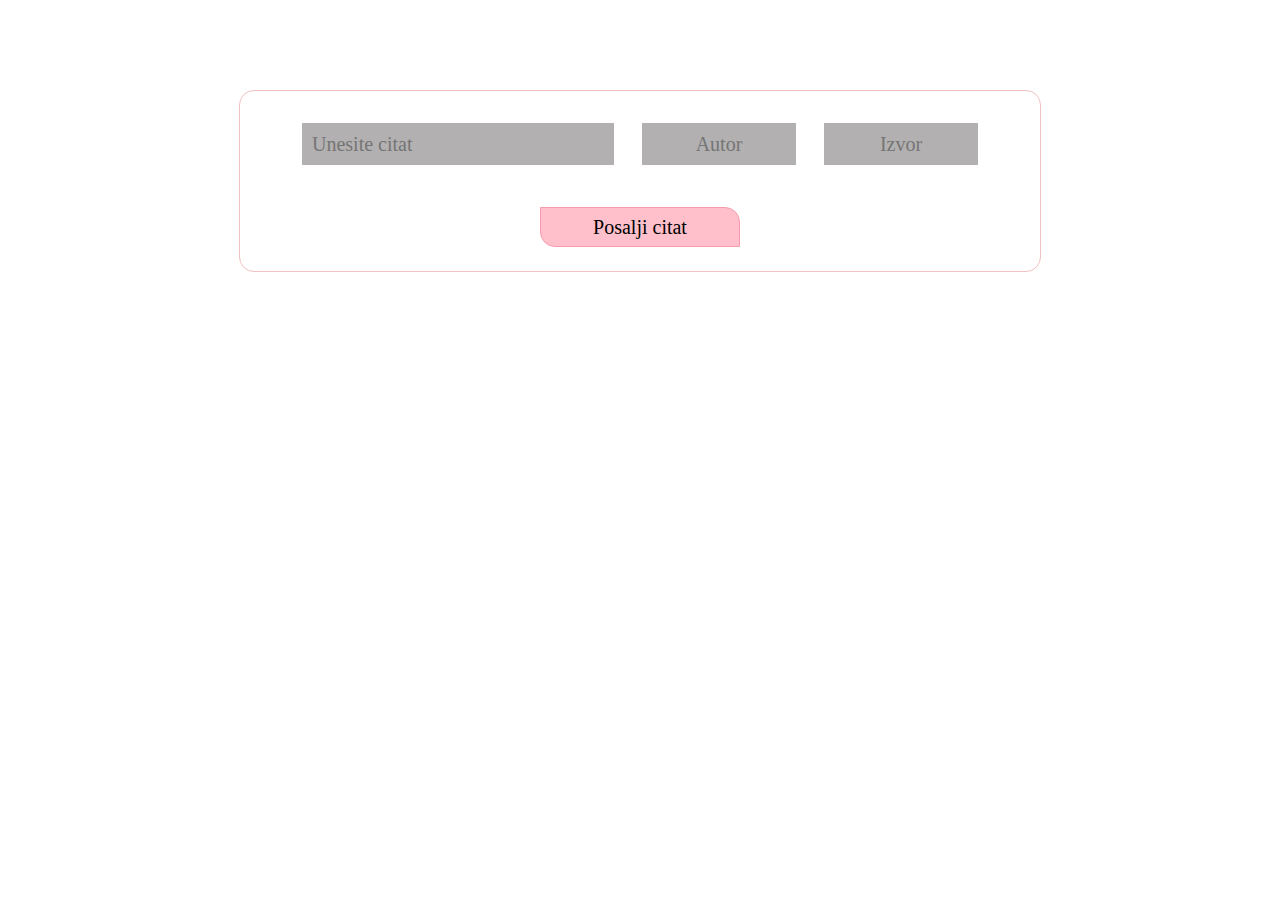
<file: index.html>
<!DOCTYPE html>
<html lang="en">
  <head>
    <meta charset="UTF-8" />
    <meta http-equiv="X-UA-Compatible" content="IE=edge" />
    <meta name="viewport" content="width=device-width, initial-scale=1.0" />
    <link rel="stylesheet" href="addNew.css">
    <title>Quotes | Add new</title>
  </head>
  <body>
    <div class="firstPage">
      <div class="box">
        <input id="quoteText" type="text" placeholder="Unesite citat">
        <input id="quoteAuthor" type="text" placeholder="Autor">
        <input id="quoteSource" type="text" placeholder="Izvor">
        <div class="myBtn"> <button id="myBtn">Posalji citat</button></div>
      </div>
     
    </div>

    <script src="./addNew.js"></script>
  </body>
</html>
</file>
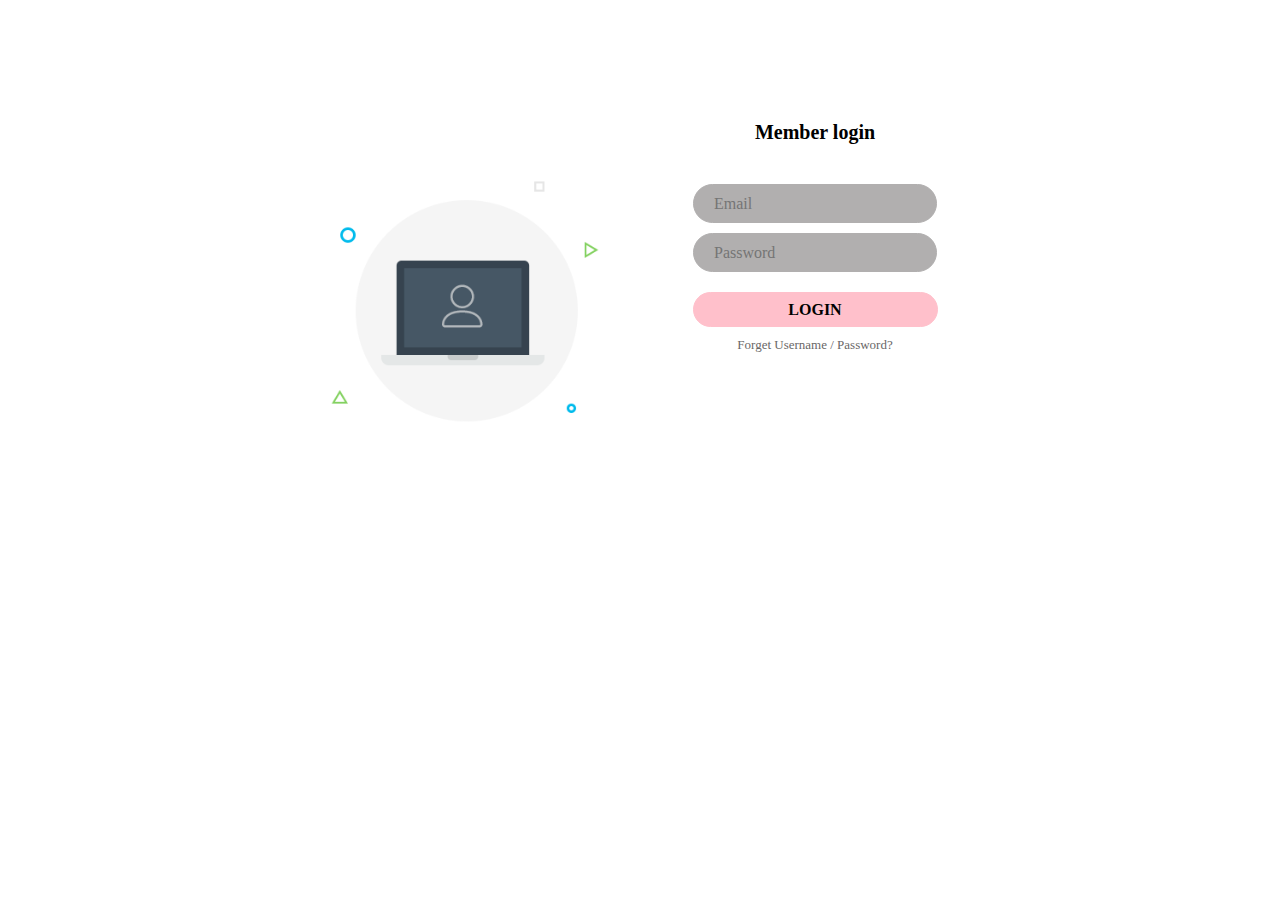
<file: login.html>
<!DOCTYPE html>
<html lang="en">
<head>
    <meta charset="UTF-8">
    <meta http-equiv="X-UA-Compatible" content="IE=edge">
    <meta name="viewport" content="width=device-width, initial-scale=1.0">
    <link rel="stylesheet" href="login.css">
    <title>Quotes | Login</title>
</head>
<body>
    <div class="pocetna">
        <div class="box">
            <div class="img"> <img src="./img-01.png" alt="" width="270px" ></div>
            <div class="inputs">
                <h1> Member login</h1>
                <input id="email" type="text" placeholder="Email">
                <input id="password" type="password" placeholder="Password">
                <button id="myBtn"> LOGIN</button>
                <p> Forget Username / Password?</p>
            </div>
        </div>
    </div>
    <script src="./login.js"></script>
</body>
</html>
</file>
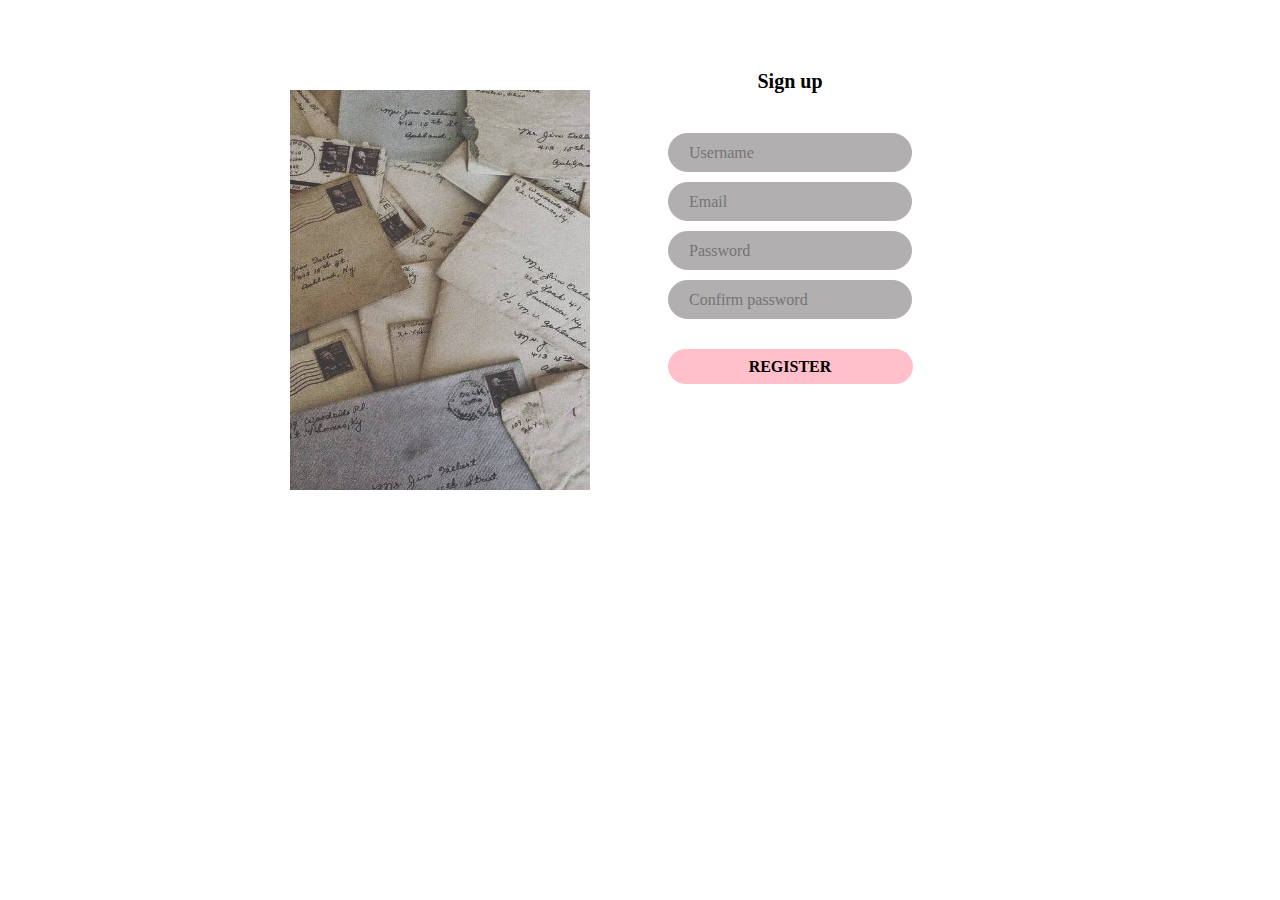
<file: signup.html>
<!DOCTYPE html>
<html lang="en">
<head>
    <meta charset="UTF-8">
    <meta http-equiv="X-UA-Compatible" content="IE=edge">
    <meta name="viewport" content="width=device-width, initial-scale=1.0">
    <link rel="stylesheet" href="signup.css">
    <title>Quotes | Sign up</title>
</head>
<body>
    <div class="pocetna">
        <div class="box">
            <div class="img"> <img src="./d7cbcdc64d429faffb2ee84292f6a3e6.jpg" alt="" width="300px" height="400px"></div>
            <div class="inputs">
                <h1>Sign up</h1>
                <input id="username" type="text" placeholder="Username">
                <input id="email" type="text" placeholder="Email">
                <input id="password" type="password" placeholder="Password">
                <input id="passwordC" type="password" placeholder="Confirm password">
                <button id="myBtn"> REGISTER</button>
               
            </div>
        </div>
    </div>   

    <script src="./signup.js"></script>
</body>
</html>
</file>
<file: addNew.css>
*{
    margin: 0px;
    font-family: Georgia, 'Times New Roman', Times, serif;
}
.firstPage{
    width: 100%;
    height: 100vh;
    display: flex;   
    background-image: -moz-linear-gradient(rgb(241, 135, 152),rgb(255, 255, 255));

    justify-content: center;
    

}
.box{
    border: 1px solid rgb(241, 193, 193);
    border-radius: 15px;
    width: 800px;
    height: 150px;
    margin-top: 90px;
    text-align: center;
    padding-top: 30px;
    background-color:white;
}
#quoteText{
    width: 300px;
    height: 40px;
    color: black;
    border: 2px solid white;
    margin-right: 20px;
 padding-left: 10px;
 font-size: 20px;
 background-color:  rgb(178, 176, 176);
}

#quoteAuthor{
    width: 150px;
    height: 40px;
    color: black;
    border: 2px solid white;
    margin-right: 20px;
 text-align: center;
 font-size: 20px;
 background-color: rgb(178, 176, 176);
}
#quoteSource{
    width: 150px;
    height: 40px;
    color: black;;
    border: 2px solid  white;
   text-align: center;
   background-color:   rgb(178, 176, 176);
 font-size: 20px;

}
.myBtn{
    margin-top: 40px;
    
}
#myBtn{
width: 200px;
height: 40px;
border: 1px solid rgb(247, 156, 171);
border-top-right-radius: 15px ;
border-bottom-left-radius: 15px ;
font-size: 20px;
background-color: pink;
color: black;
}
</file>
<file: login.css>
*{
    margin: 0px;
    font-size: 16px;
    font-family: Georgia, 'Times New Roman', Times, serif;
}
.pocetna{
    background-image: -moz-linear-gradient(rgb(241, 135, 152),rgb(255, 255, 255));
    width: 100%;
    height: 100vh; 
    display: flex;
    justify-content: center;
   
}
.box{
    width: 700px;
    height: 500px;
    border: 1px solid white;
    border-radius: 10px;
    background-color: white;
    margin-top: 50px;
    display: flex;
}
h1{
    text-align: center;
    margin-top: 20px;
   font-size: 20px;
}
.img{
    width: 50%;
    height: 100%;
    text-align: center;
    display: flex;
    align-items: center;
    justify-content: center;
   
}
.inputs{
    width: 50%;
   display: flex;
   flex-direction: column;
   margin-top: 50px;
   align-items: center;
}
#email{
    width: 220px;
    height: 35px;
border-radius: 20px;
background-color: rgb(177, 175, 175);
padding-left: 20px;
margin-top: 40px;
border: 1px solid rgb(177, 175, 175);
}
#password{
    width: 220px;
    height: 35px;
border-radius: 20px;
background-color: rgb(177, 175, 175);
padding-left: 20px;
margin-top: 10px;
border: 1px solid rgb(177, 175, 175);
}
#myBtn{
    width: 245px;
    height: 35px;
border-radius: 20px;
background-color: pink;
font-weight: bold;
margin-top: 20px;
text-align: center;
border: 1px solid pink;

}
p{
  font-size: 13px;
   color:  rgb(105, 103, 103);
   margin-top: 10px;
}
</file>
<file: signup.css>
*{
    margin: 0px;
    font-size: 16px;
    font-family: Georgia, 'Times New Roman', Times, serif;
}
.pocetna{
    background-image: -moz-linear-gradient(rgb(241, 135, 152),rgb(255, 255, 255));
    width: 100%;
    height: 100vh; 
    display: flex;
    justify-content: center;
   
}
.box{
    /* width: 700px;
    height: 500px;
    border: 1px solid white;
    border-radius: 10px;
    background-color: white; */
    margin-top: 50px;
    display: flex;
}
h1{
    text-align: center;
    margin-top: 20px;
   font-size: 20px;
}
.img{
    width: 300px;
    height: 400px;
    margin-top: 40px;
    background-color: rgb(150, 145, 145);
    text-align: center;
    display: flex;
    align-items: center;
    justify-content: center;
    
   
}
.inputs{
    width: 400px;
    height: 480px;
    background-color:white;
   display: flex;
   flex-direction: column;
   /* margin-top: 50px; */
   align-items: center;
}
   #username{
    width: 220px;
    height: 35px;
border-radius: 20px;
background-color: rgb(177, 175, 175);
padding-left: 20px;
margin-top: 40px;
border: 1px solid rgb(177, 175, 175);
}

#email{
    width: 220px;
    height: 35px;
border-radius: 20px;
background-color: rgb(177, 175, 175);
padding-left: 20px;
margin-top: 10px;
border: 1px solid rgb(177, 175, 175);
}
#passwordC{
    width: 220px;
    height: 35px;
border-radius: 20px;
background-color: rgb(177, 175, 175);
padding-left: 20px;
margin-top: 10px;
border: 1px solid rgb(177, 175, 175);
}
#password{
    width: 220px;
    height: 35px;
border-radius: 20px;
background-color: rgb(177, 175, 175);
padding-left: 20px;
margin-top: 10px;
border: 1px solid rgb(177, 175, 175);
}
#myBtn{
    width: 245px;
    height: 35px;
border-radius: 20px;
background-color: pink;
font-weight: bold;
margin-top: 20px;
text-align: center;
margin-top: 30px;
border: 1px solid pink;

}
p{
  font-size: 13px;
   color:  rgb(105, 103, 103);
   margin-top: 10px;
}
</file>
